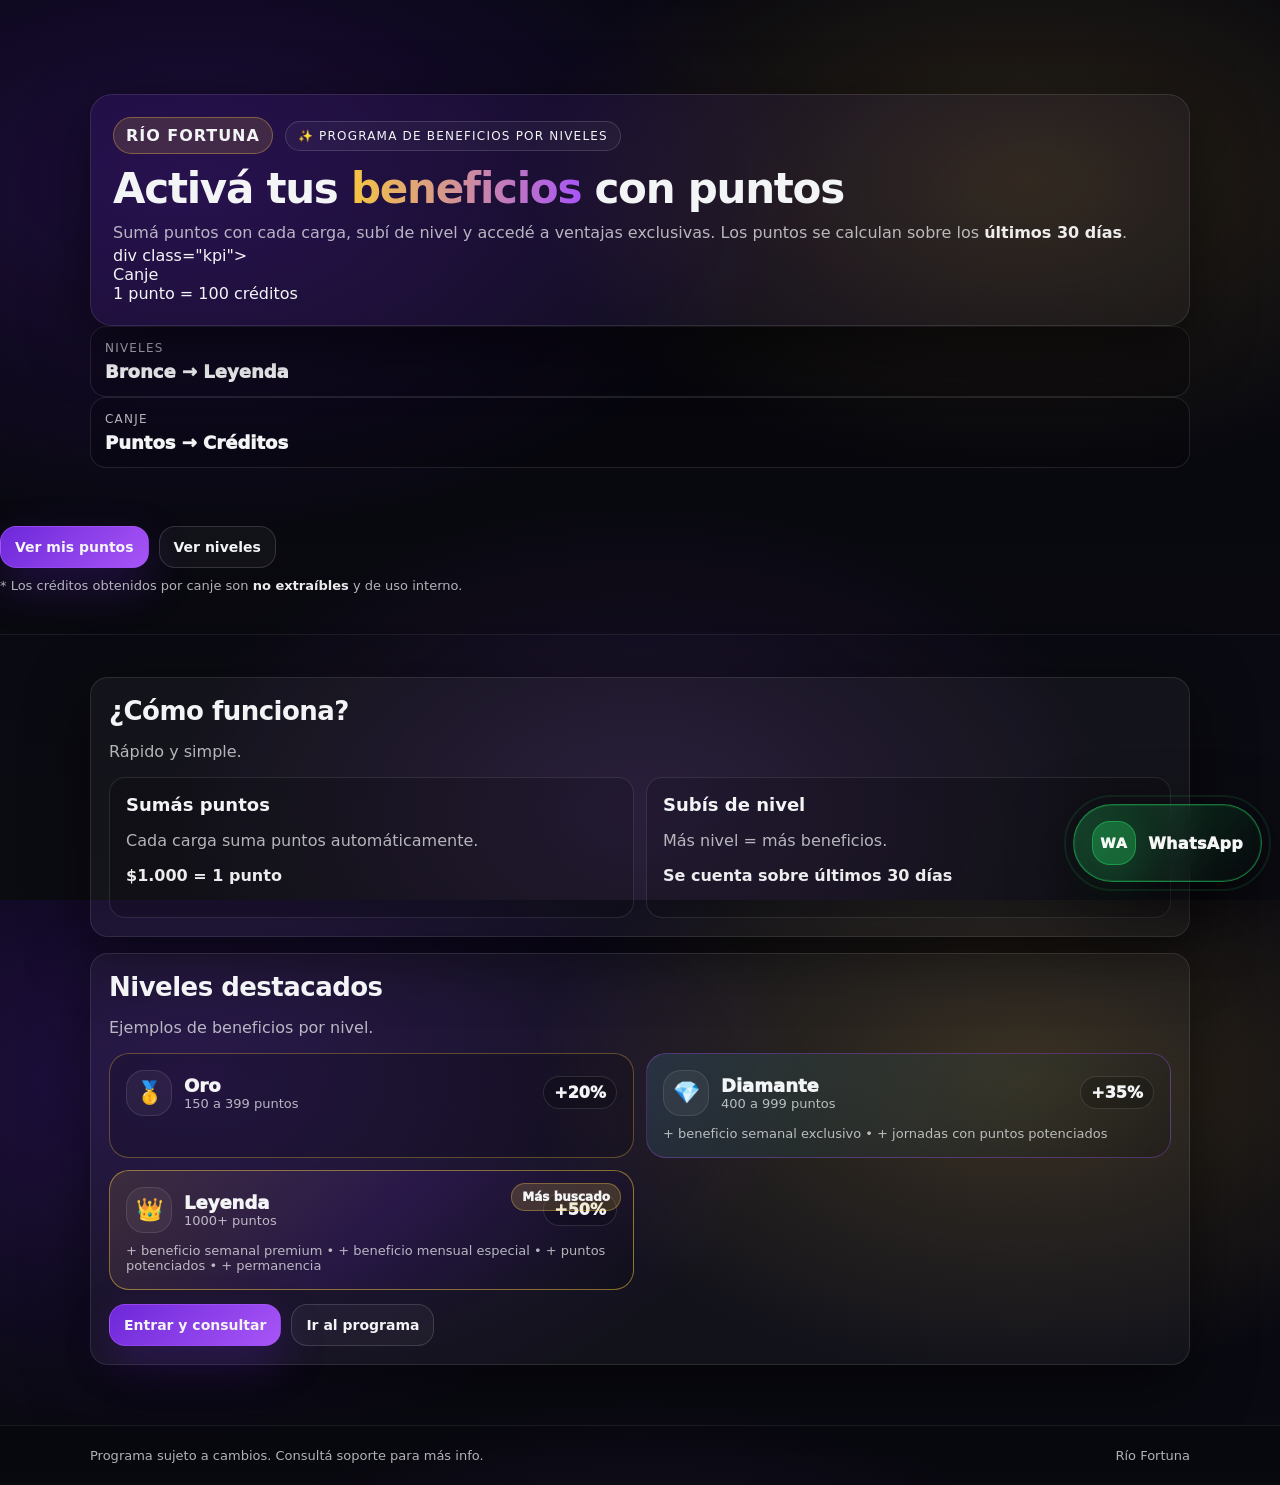
<file: promo.html>
<!doctype html>
<html lang="es">
<head>
  <meta charset="utf-8" />
  <meta name="viewport" content="width=device-width,initial-scale=1" />
  <title>Río Fortuna | Programa de Beneficios</title>
  <meta name="description" content="Programa de beneficios por niveles. Sumá puntos, subí de nivel y desbloqueá ventajas." />

  <!-- Favicon: si subís tu logo como favicon.png, se verá acá -->
  <link rel="icon" href="/favicon.png" onerror="this.remove()">
  <!-- fallback por si no subiste favicon.png -->
  <link rel="icon" href="data:image/svg+xml,<svg xmlns=%22http://www.w3.org/2000/svg%22 viewBox=%220 0 100 100%22><rect width=%22100%25%22 height=%22100%25%22 fill=%22%236d28d9%22/><text x=%2250%25%22 y=%2260%25%22 text-anchor=%22middle%22 font-size=%2244%22 fill=%22%23f5c542%22 font-family=%22Arial%22>RF</text></svg>">

  <link rel="stylesheet" href="styles.css" />

  <style>
    /* Ajustes solo para esta promo (mantiene tu estética) */
    .promoWrap{ padding: 26px 0 44px; }
    .promoHero{
      margin-top: 14px;
      padding: 22px;
      border-radius: 22px;
      border: 1px solid rgba(255,255,255,.10);
      background: linear-gradient(135deg, rgba(109,40,217,.14), rgba(255,255,255,.03));
      box-shadow: 0 18px 60px rgba(0,0,0,.55);
      position: relative;
      overflow: hidden;
    }
    .brandRow{ display:flex; align-items:center; gap:12px; flex-wrap:wrap; }
    .brandBadge{
      padding:8px 12px;
      border-radius:999px;
      border:1px solid rgba(245,197,66,.35);
      background: rgba(245,197,66,.14);
      font-weight: 900;
      letter-spacing: .06em;
    }
    .promoHero h1{ margin: 10px 0 8px; font-size: 42px; letter-spacing:-.03em; }
    .promoHero .lead{ margin:0; }
    .kpis{ display:grid; grid-template-columns: 1fr; gap:12px; margin-top:14px; }
    .kpi{
      padding:14px;
      border-radius:16px;
      border:1px solid rgba(255,255,255,.10);
      background: rgba(0,0,0,.16);
    }
    .kpi .t{ color: rgba(255,255,255,.70); font-size: 12px; letter-spacing:.10em; text-transform:uppercase; }
    .kpi .v{ font-weight: 1000; margin-top: 6px; font-size: 18px; }
    .ctaRow{ display:flex; gap:10px; flex-wrap:wrap; margin-top:14px; }
    .btnLink{ text-decoration:none; }
    .noteMini{ margin-top:10px; }
    .promoSection{ margin-top: 16px; }

    @media (min-width: 900px){
      .kpis{ grid-template-columns: 1fr 1fr 1fr; }
    }
  </style>
</head>

<body>
  <!-- HERO promo -->
  <header class="hero">
    <div class="container promoWrap">
      <div class="promoHero">
        <div class="brandRow">
          <div class="brandBadge">RÍO FORTUNA</div>
          <div class="pill">✨ Programa de beneficios por niveles</div>
        </div>

        <h1>Activá tus <span class="grad">beneficios</span> con puntos</h1>

        <p class="lead">
          Sumá puntos con cada carga, subí de nivel y accedé a ventajas exclusivas.
          Los puntos se calculan sobre los <strong>últimos 30 días</strong>.
        </p>

        div class="kpi">
  <div class="t">Canje</div>
  <div class="v">1 punto = 100 créditos</div>
</div>
          <div class="kpi">
            <div class="t">Niveles</div>
            <div class="v">Bronce → Leyenda</div>
          </div>
          <div class="kpi">
            <div class="t">Canje</div>
            <div class="v">Puntos → Créditos</div>
          </div>
        </div>

        <div class="ctaRow">
          <a class="btn btn--primary btnLink" href="/#mis-puntos">Ver mis puntos</a>
          <a class="btn btn--ghost btnLink" href="/#niveles">Ver niveles</a>
        </div>

        <p class="muted small noteMini">
          * Los créditos obtenidos por canje son <strong>no extraíbles</strong> y de uso interno.
        </p>
      </div>
    </div>
  </header>

  <main class="container">

    <!-- Cómo funciona -->
    <section class="section promoSection">
      <div class="section__head">
        <h2>¿Cómo funciona?</h2>
        <p class="muted">Rápido y simple.</p>
      </div>

      <div class="cards2">
        <div class="card">
          <h3>Sumás puntos</h3>
          <p class="muted">Cada carga suma puntos automáticamente.</p>
          <p><strong>$1.000 = 1 punto</strong></p>
        </div>
        <div class="card">
          <h3>Subís de nivel</h3>
          <p class="muted">Más nivel = más beneficios.</p>
          <p><strong>Se cuenta sobre últimos 30 días</strong></p>
        </div>
      </div>
    </section>

    <!-- Niveles destacados -->
    <section class="section promoSection" id="niveles">
      <div class="section__head">
        <h2>Niveles destacados</h2>
        <p class="muted">Ejemplos de beneficios por nivel.</p>
      </div>

      <div class="levels">
        <div class="level level--gold">
          <div class="level__top">
            <div class="level__ic">🥇</div>
            <div>
              <div class="level__name">Oro</div>
              <div class="muted small">150 a 399 puntos</div>
            </div>
            <div class="pct">+20%</div>
          </div>
        </div>

        <div class="level level--diamond">
          <div class="level__top">
            <div class="level__ic">💎</div>
            <div>
              <div class="level__name">Diamante</div>
              <div class="muted small">400 a 999 puntos</div>
            </div>
            <div class="pct">+35%</div>
          </div>
          <div class="level__extra muted small">
            + beneficio semanal exclusivo • + jornadas con puntos potenciados
          </div>
        </div>

        <div class="level level--legend">
          <div class="ribbon">Más buscado</div>
          <div class="level__top">
            <div class="level__ic">👑</div>
            <div>
              <div class="level__name">Leyenda</div>
              <div class="muted small">1000+ puntos</div>
            </div>
            <div class="pct">+50%</div>
          </div>
          <div class="level__extra muted small">
            + beneficio semanal premium • + beneficio mensual especial • + puntos potenciados • + permanencia
          </div>
        </div>
      </div>

      <div class="ctaRow" style="margin-top:14px;">
        <a class="btn btn--primary btnLink" href="/#mis-puntos">Entrar y consultar</a>
        <a class="btn btn--ghost btnLink" href="/">Ir al programa</a>
      </div>
    </section>

  </main>

  <footer class="footer">
    <div class="container footer__inner">
      <div class="muted small">Programa sujeto a cambios. Consultá soporte para más info.</div>
      <div class="muted small">Río Fortuna</div>
    </div>
  </footer>

  <!-- ✅ Botón flotante WhatsApp (solo HTML; el CSS está en styles.css) -->
  <a
    class="wa-float"
    href="https://wa.me/549XXXXXXXXXX?text=Hola%20quiero%20info%20sobre%20el%20programa%20de%20beneficios"
    target="_blank"
    rel="noopener"
    aria-label="Contactar por WhatsApp"
  >
    <span class="wa-ic" aria-hidden="true">WA</span>
    <span class="wa-txt">WhatsApp</span>
  </a>

</body>
</html>
</file>
<file: styles.css>
:root{
  --bg:#070711;
  --bg2:#0b0b12;
  --card: rgba(255,255,255,.06);
  --stroke: rgba(255,255,255,.12);
  --text:#f3f4f6;
  --muted: rgba(243,244,246,.72);
  --violet:#6d28d9;
  --violet2:#a855f7;
  --gold:#f5c542;
  --gold2:#ffdf7b;
  --shadow: 0 18px 60px rgba(0,0,0,.55);
  --r: 18px;
}

*{ box-sizing:border-box; }
html,body{ height:100%; }
body{
  margin:0;
  font-family: system-ui, -apple-system, Segoe UI, Roboto, Arial;
  color: var(--text);
  background:
    radial-gradient(1100px 650px at 15% 20%, rgba(109,40,217,.26), transparent 55%),
    radial-gradient(900px 540px at 80% 20%, rgba(245,197,66,.18), transparent 55%),
    radial-gradient(800px 520px at 50% 90%, rgba(168,85,247,.15), transparent 60%),
    linear-gradient(180deg, var(--bg) 0%, var(--bg2) 100%);
}

a{ color:inherit; text-decoration:none; }
strong{ color: rgba(255,255,255,.92); }
.container{ width:min(1100px, calc(100% - 40px)); margin:0 auto; }
.muted{ color: var(--muted); }
.small{ font-size:13px; }

.grad{
  background: linear-gradient(90deg, var(--gold), var(--violet2));
  -webkit-background-clip:text; background-clip:text;
  color:transparent;
}

.pill{
  display:inline-flex;
  padding:7px 12px;
  border-radius:999px;
  border:1px solid rgba(255,255,255,.14);
  background: rgba(255,255,255,.04);
  font-size:12px;
  letter-spacing:.10em;
  text-transform:uppercase;
}

/* HERO */
.hero{
  padding:54px 0 28px;
  border-bottom:1px solid rgba(255,255,255,.08);
  background: rgba(0,0,0,.14);
  position:relative;
  overflow:hidden;
}
.hero__grid{
  display:grid;
  grid-template-columns: 1fr;
  gap:16px;
  align-items:center;
}
.hero__text h1{
  margin:12px 0 10px;
  font-size:46px;
  line-height:1.05;
  letter-spacing:-.03em;
}
.lead{
  margin:0 0 14px 0;
  color: var(--muted);
  line-height:1.55;
}
.hero__highlights{
  display:grid;
  gap:10px;
  margin:16px 0 4px;
}
.mini{
  display:flex;
  gap:12px;
  align-items:center;
  padding:12px;
  border-radius:16px;
  border:1px solid rgba(255,255,255,.10);
  background: rgba(255,255,255,.03);
}
.mini__ic{
  width:40px;height:40px;
  border-radius:16px;
  display:grid;place-items:center;
  background: rgba(0,0,0,.20);
  border:1px solid rgba(255,255,255,.10);
}
.mini__t{ font-size:12px; color: var(--muted); letter-spacing:.10em; text-transform:uppercase; }
.mini__v{ font-weight:900; }

.hero__cta{ display:flex; gap:10px; flex-wrap:wrap; margin-top:14px; }
.btn{
  display:inline-flex;
  align-items:center;
  justify-content:center;
  padding:12px 14px;
  border-radius:16px;
  border:1px solid rgba(255,255,255,.14);
  font-weight:900;
  font-size:14px;
  cursor:pointer;
  transition: transform .15s ease, box-shadow .15s ease, background .15s ease;
}
.btn--primary{
  background: linear-gradient(135deg, rgba(109,40,217,1), rgba(168,85,247,1));
  border-color: rgba(168,85,247,.55);
  box-shadow: 0 18px 45px rgba(109,40,217,.28);
}
.btn--primary:hover{ transform: translateY(-1px); box-shadow: 0 28px 70px rgba(109,40,217,.35); }
.btn--ghost{
  background: rgba(255,255,255,.04);
}
.btn--ghost:hover{ transform: translateY(-1px); background: rgba(255,255,255,.07); }

.hero__card{ position:relative; min-height:320px; }
.vipcard{
  position:relative;
  border-radius:24px;
  border:1px solid rgba(255,255,255,.14);
  background:
    radial-gradient(700px 360px at 30% 30%, rgba(109,40,217,.40), transparent 60%),
    radial-gradient(700px 360px at 75% 35%, rgba(245,197,66,.22), transparent 62%),
    linear-gradient(180deg, rgba(255,255,255,.06), rgba(255,255,255,.02));
  box-shadow: var(--shadow);
  padding:16px;
  overflow:hidden;
}
.vipcard__top{ display:flex; justify-content:space-between; align-items:center; margin-bottom:10px; }
.vipbadge{
  display:inline-flex;
  padding:5px 10px;
  border-radius:999px;
  font-size:12px;
  font-weight:1000;
  border:1px solid rgba(245,197,66,.35);
  background: rgba(245,197,66,.14);
}
.vipcard__row{ display:flex; align-items:center; gap:8px; margin-bottom:10px; }
.chip{
  padding:5px 10px;
  border-radius:999px;
  border:1px solid rgba(255,255,255,.14);
  font-size:12px;
  font-weight:1000;
  background: rgba(0,0,0,.18);
}
.chip--silver{ background: rgba(255,255,255,.06); }
.chip--gold{ background: rgba(245,197,66,.14); border-color: rgba(245,197,66,.25); }

.bar{
  height:10px;
  border-radius:999px;
  background: rgba(255,255,255,.10);
  overflow:hidden;
  border:1px solid rgba(255,255,255,.10);
  margin:10px 0;
}
.bar--big{ height:12px; }
.bar__fill{
  height:100%;
  width:0%;
  background: linear-gradient(90deg, var(--gold), var(--violet2));
  box-shadow: 0 0 28px rgba(245,197,66,.22);
}

.vipart{ position:absolute; inset:0; pointer-events:none; opacity:.9; }
.coin{
  position:absolute;
  width:74px; height:74px;
  border-radius:50%;
  background: radial-gradient(circle at 30% 30%, var(--gold2), var(--gold));
  border:1px solid rgba(255,255,255,.25);
  box-shadow: 0 20px 45px rgba(245,197,66,.25);
}
.coin::after{
  content:"";
  position:absolute; inset:14px;
  border-radius:50%;
  border:2px dashed rgba(0,0,0,.25);
  opacity:.35;
}
.c1{ left:14px; top:190px; transform: rotate(-8deg); }
.c2{ right:18px; top:55px; width:86px; height:86px; transform: rotate(10deg); }
.c3{ right:90px; top:210px; width:66px; height:66px; transform: rotate(-12deg); opacity:.8; }

.glow{
  position:absolute;
  filter: blur(44px);
  opacity:.65;
  pointer-events:none;
}
.g1{ width:260px; height:260px; left:-60px; top:50px; background: rgba(109,40,217,.9); }
.g2{ width:280px; height:280px; right:-80px; bottom:-60px; background: rgba(245,197,66,.65); }

/* SECTIONS */
main.container{ padding: 26px 0 44px; }
.section{
  margin: 16px 0;
  padding: 18px;
  background: rgba(255,255,255,.04);
  border:1px solid rgba(255,255,255,.10);
  border-radius: var(--r);
  box-shadow: var(--shadow);
}
.section--focus{
  border-color: rgba(168,85,247,.30);
  background: linear-gradient(135deg, rgba(109,40,217,.10), rgba(255,255,255,.03));
}
.section__head{ margin-bottom:10px; }
.section h2{ margin:0 0 6px 0; font-size:26px; letter-spacing:-.02em; }
.section h4{ margin:14px 0 8px 0; }

.query{
  display:flex;
  gap:10px;
  flex-wrap:wrap;
  align-items:center;
  margin-top:10px;
}
.query input{
  flex:1;
  min-width: 240px;
  padding:12px 12px;
  border-radius: 14px;
  border:1px solid rgba(255,255,255,.14);
  background: rgba(0,0,0,.22);
  color: var(--text);
  outline:none;
}
.query input::placeholder{ color: rgba(243,244,246,.55); }

.result{
  margin-top:14px;
  padding:14px;
  border-radius: 16px;
  border:1px solid rgba(255,255,255,.10);
  background: rgba(0,0,0,.18);
}
.result__top{
  display:flex;
  justify-content:space-between;
  gap:10px;
  align-items:flex-start;
}
.result__title{ margin:0; font-size:18px; }
.tag{
  padding:6px 10px;
  border-radius:999px;
  border:1px solid rgba(255,255,255,.12);
  background: rgba(255,255,255,.04);
  font-size:12px;
  font-weight:1000;
  letter-spacing:.10em;
  text-transform:uppercase;
}
.divider{
  height:1px;
  background: rgba(255,255,255,.10);
  margin:12px 0;
}

.list{
  margin: 8px 0 0 0;
  padding-left: 18px;
  color: rgba(243,244,246,.88);
}
.list li{ margin: 6px 0; line-height: 1.35; }

.cards2{
  display:grid;
  grid-template-columns: 1fr;
  gap:12px;
  margin-top:10px;
}
.card{
  padding:16px;
  border-radius: 16px;
  border:1px solid rgba(255,255,255,.10);
  background: rgba(0,0,0,.16);
}
.card h3{ margin:0 0 8px 0; font-size:18px; }

.levels{
  display:grid;
  grid-template-columns: 1fr;
  gap:12px;
  margin-top:10px;
}
.level{
  position:relative;
  padding:16px;
  border-radius: 20px;
  border:1px solid rgba(255,255,255,.12);
  background: rgba(0,0,0,.16);
  transition: transform .15s ease, box-shadow .15s ease;
}
.level:hover{ transform: translateY(-2px); box-shadow: 0 26px 70px rgba(0,0,0,.65); }
.level__top{ display:flex; gap:12px; align-items:center; }
.level__ic{
  width:46px;height:46px;
  border-radius: 18px;
  display:grid;place-items:center;
  background: rgba(255,255,255,.05);
  border:1px solid rgba(255,255,255,.10);
  font-size:22px;
}
.level__name{ font-size:18px; font-weight:1000; }
.pct{
  margin-left:auto;
  padding:6px 10px;
  border-radius:999px;
  border:1px solid rgba(255,255,255,.12);
  background: rgba(0,0,0,.20);
  font-weight:1000;
}
.level__extra{ margin-top:10px; }

.level--bronze{ border-color: rgba(245,197,66,.18); }
.level--silver{ border-color: rgba(255,255,255,.18); }
.level--gold{ border-color: rgba(245,197,66,.32); }
.level--diamond{ border-color: rgba(168,85,247,.32); background: linear-gradient(135deg, rgba(94,224,255,.12), rgba(0,0,0,.16)); }
.level--legend{
  border-color: rgba(245,197,66,.50);
  background: linear-gradient(135deg, rgba(245,197,66,.12), rgba(109,40,217,.12), rgba(0,0,0,.16));
}
.ribbon{
  position:absolute;
  top:12px; right:12px;
  padding:6px 10px;
  border-radius:999px;
  font-size:12px;
  font-weight:1000;
  background: rgba(245,197,66,.18);
  border:1px solid rgba(245,197,66,.35);
}

.tablewrap{
  border-radius: 14px;
  overflow:hidden;
  border:1px solid rgba(255,255,255,.10);
}
table{
  width:100%;
  border-collapse: collapse;
}
th,td{
  padding:12px 12px;
  border-bottom:1px solid rgba(255,255,255,.08);
  text-align:left;
}
thead th{
  background: rgba(255,255,255,.03);
  color: rgba(243,244,246,.72);
  font-size:12px;
  letter-spacing:.10em;
  text-transform:uppercase;
}
tbody tr:hover td{ background: rgba(255,255,255,.03); }

.pillrow{ display:flex; gap:8px; flex-wrap:wrap; margin-top:10px; }
.pill2{
  display:inline-flex;
  padding:6px 10px;
  border-radius:999px;
  border:1px solid rgba(255,255,255,.12);
  background: rgba(255,255,255,.03);
  color: var(--muted);
  font-size:12px;
  font-weight:800;
}

/* FOOTER */
.footer{
  padding:22px 0;
  border-top:1px solid rgba(255,255,255,.08);
  background: rgba(0,0,0,.18);
}
.footer__inner{
  display:flex;
  justify-content:space-between;
  gap:12px;
  flex-wrap:wrap;
}

/* Responsive */
@media (min-width: 900px){
  .hero__grid{ grid-template-columns: 1.1fr .9fr; gap:18px; }
  .cards2{ grid-template-columns: 1fr 1fr; }
  .levels{ grid-template-columns: 1fr 1fr; }
}

/* =========================
   WhatsApp flotante (BIG)
   ========================= */
.wa-float{
  position: fixed;
  right: 18px;
  bottom: 18px;
  z-index: 9999;

  display: inline-flex;
  align-items: center;
  gap: 12px;

  padding: 16px 18px;
  border-radius: 999px;

  border: 1px solid rgba(34,197,94,.55);
  background: linear-gradient(135deg, rgba(34,197,94,.28), rgba(0,0,0,.28));
  backdrop-filter: blur(12px);

  color: rgba(255,255,255,.96);
  font-weight: 1000;
  letter-spacing: .02em;

  box-shadow:
    0 22px 65px rgba(0,0,0,.65),
    0 0 0 1px rgba(34,197,94,.18) inset;
  transition: transform .15s ease, box-shadow .15s ease, filter .15s ease;
}

.wa-float:hover{
  transform: translateY(-3px) scale(1.02);
  filter: brightness(1.06);
  box-shadow:
    0 30px 90px rgba(0,0,0,.75),
    0 0 0 1px rgba(34,197,94,.24) inset;
}

/* burbuja del ícono */
.wa-ic{
  width: 44px;
  height: 44px;
  border-radius: 18px;

  display: grid;
  place-items: center;

  background: rgba(34,197,94,.38);
  border: 1px solid rgba(34,197,94,.55);

  font-size: 14px;
  font-weight: 1000;
  letter-spacing: .08em;
  text-transform: uppercase;

  box-shadow: 0 14px 40px rgba(34,197,94,.20);
}

/* texto del botón */
.wa-txt{
  font-size: 16px;
}

/* pulso (llamativo) */
.wa-float::after{
  content:"";
  position:absolute;
  inset:-10px;
  border-radius:999px;
  border: 2px solid rgba(34,197,94,.22);
  opacity:.55;
  animation: waPulse 1.8s ease-in-out infinite;
  pointer-events:none;
}

@keyframes waPulse{
  0%   { transform: scale(0.96); opacity:.35; }
  50%  { transform: scale(1.03); opacity:.65; }
  100% { transform: scale(0.96); opacity:.35; }
}

/* en mobile que no tape tanto */
@media (max-width: 420px){
  .wa-float{
    right: 12px;
    bottom: 12px;
    padding: 14px 16px;
  }
  .wa-ic{ width: 40px; height: 40px; }
  .wa-txt{ font-size: 15px; }
}
</file>
